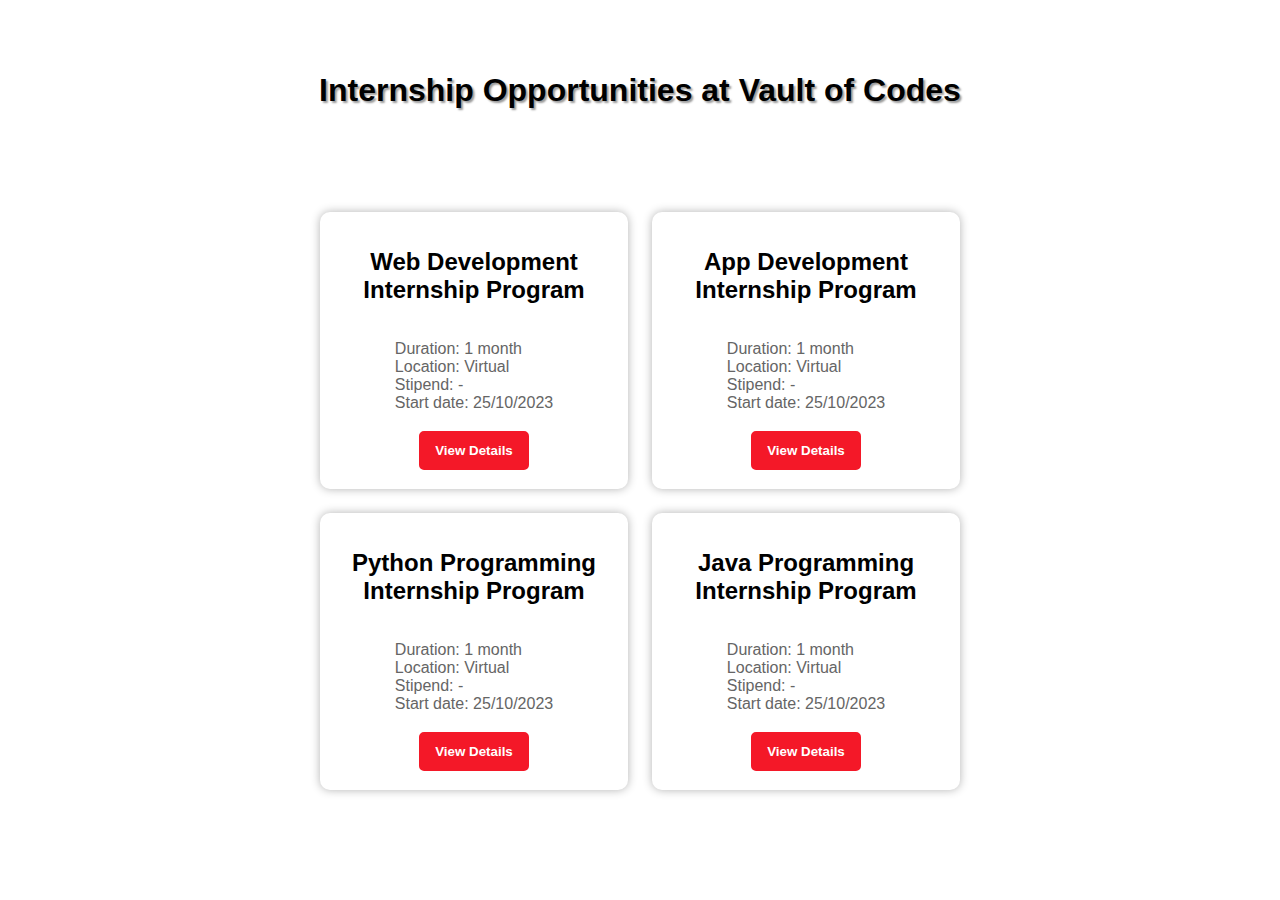
<file: index.html>
<!DOCTYPE html>
<html lang="en">

<head>
    <meta charset="UTF-8">
    <meta name="viewport" content="width=device-width, initial-scale=1.0">
    <title>Internships-VaultofCodes</title>
    <link rel="stylesheet" href="style.css">
</head>

<body>
    <header>
        <h1>Internship Opportunities at Vault of Codes</h1>
    </header>

    <div class="grid">
        <div class="card">
            <div class="program-title">
                <h2>Web Development Internship Program</h2>
            </div>
            <div class="program-info">
                <ul>
                    <li>Duration: 1 month</li>
                    <li>Location: Virtual</li>
                    <li>Stipend: -</li>
                    <li>Start date: 25/10/2023</li>
                </ul>
            </div>
            <div class="program-details">
                <a href="webdev.html" target="_blank">
                    <button class="details-button">View Details</button>
                </a>
            </div>
        </div>
        <div class="card">
            <div class="program-title">
                <h2>App Development Internship Program</h2>
            </div>
            <div class="program-info">
                <ul>
                    <li>Duration: 1 month</li>
                    <li>Location: Virtual</li>
                    <li>Stipend: -</li>
                    <li>Start date: 25/10/2023</li>
                </ul>
            </div>
            <div class="program-details">
                <a href="appdev.html" target="_blank">
                    <button class="details-button">View Details</button>
                </a>
            </div>
        </div>
        <div class="card">
            <div class="program-title">
                <h2>Python Programming Internship Program</h2>
            </div>
            <div class="program-info">
                <ul>
                    <li>Duration: 1 month</li>
                    <li>Location: Virtual</li>
                    <li>Stipend: -</li>
                    <li>Start date: 25/10/2023</li>
                </ul>
            </div>
            <div class="program-details">
                <a href="pythonpro.html" target="_blank">
                    <button class="details-button">View Details</button>
                </a>
            </div>
        </div>
        <div class="card">
            <div class="program-title">
                <h2>Java Programming Internship Program</h2>
            </div>
            <div class="program-info">
                <ul>
                    <li>Duration: 1 month</li>
                    <li>Location: Virtual</li>
                    <li>Stipend: -</li>
                    <li>Start date: 25/10/2023</li>
                </ul>
            </div>
            <div class="program-details">
                <a href="javapro.html" target="_blank">
                    <button class="details-button">View Details</button>
                </a>
            </div>
        </div>
    </div>
</body>

</html>
</file>
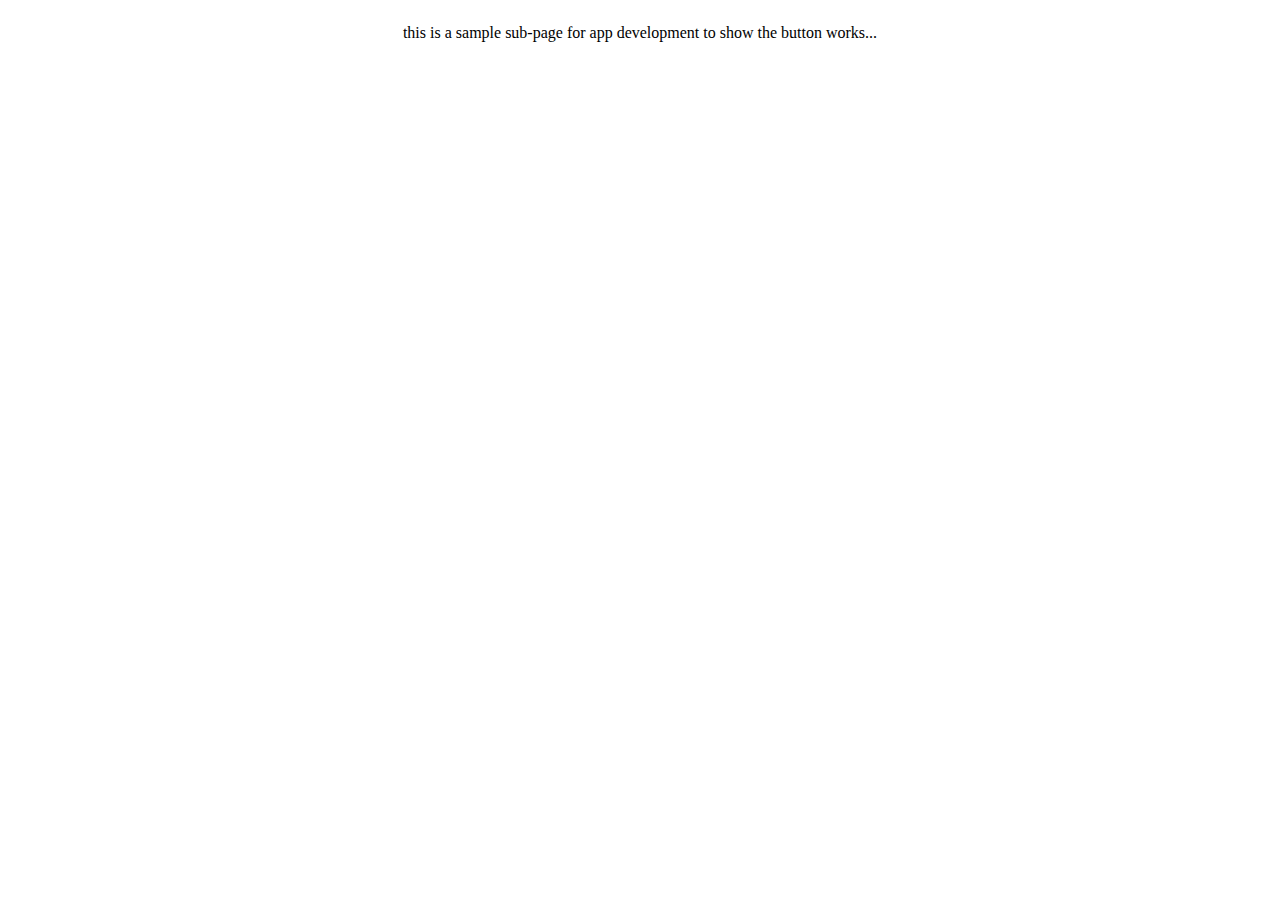
<file: appdev.html>
<!DOCTYPE html>
<html lang="en">
<head>
    <meta charset="UTF-8">
    <meta name="viewport" content="width=device-width, initial-scale=1.0">
    <title>App Development Internship Program</title>
</head>
<body style="display: flex;
justify-content: center;">
    <p>this is a sample sub-page for app development to show the button works...</p> 
</body>
</html>
</file>
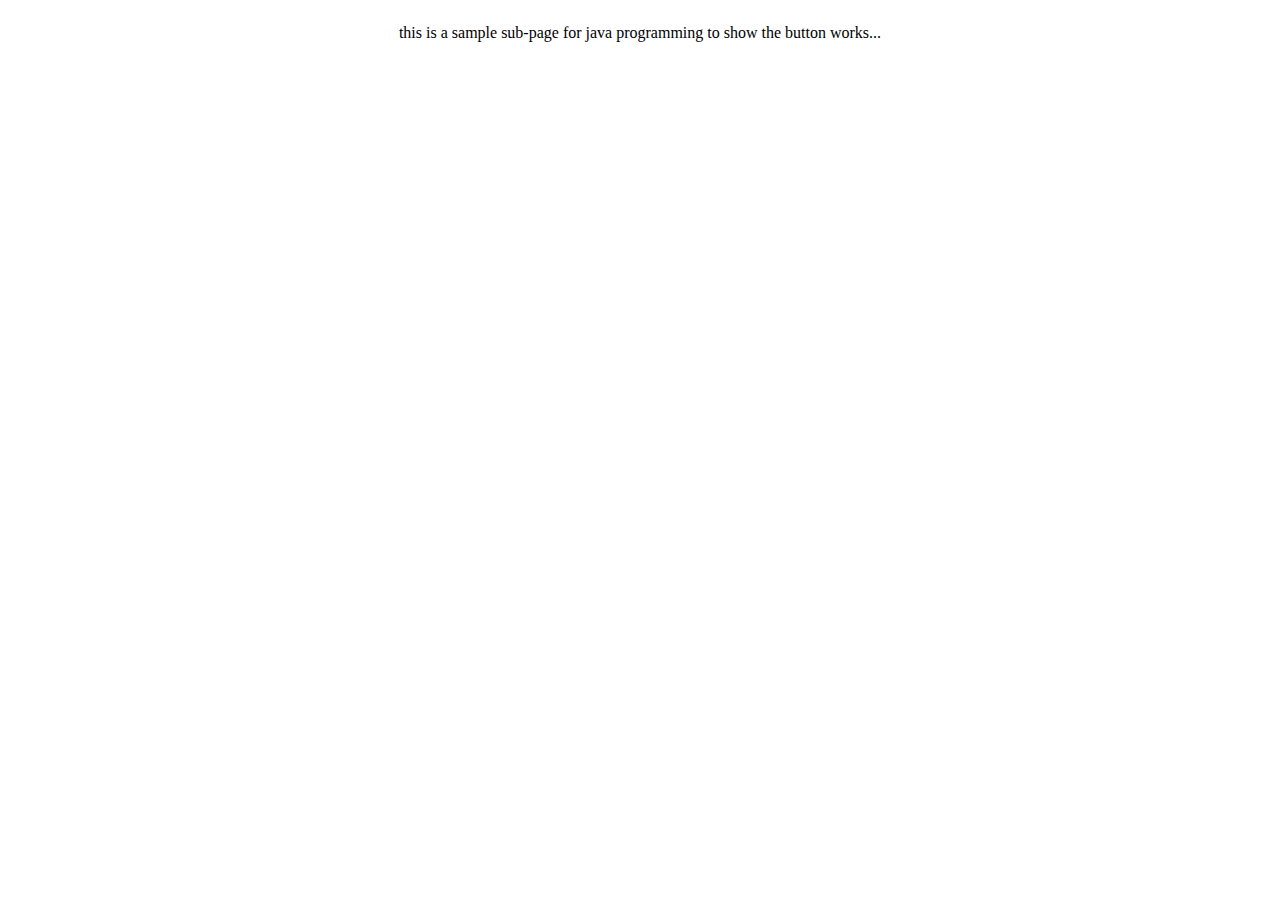
<file: javapro.html>
<!DOCTYPE html>
<html lang="en">
<head>
    <meta charset="UTF-8">
    <meta name="viewport" content="width=device-width, initial-scale=1.0">
    <title>Java Programming Internship Program</title>
</head>
<body style="display: flex;
justify-content: center;">
    <p>this is a sample sub-page for java programming to show the button works...</p>
</body>
</html>
</file>
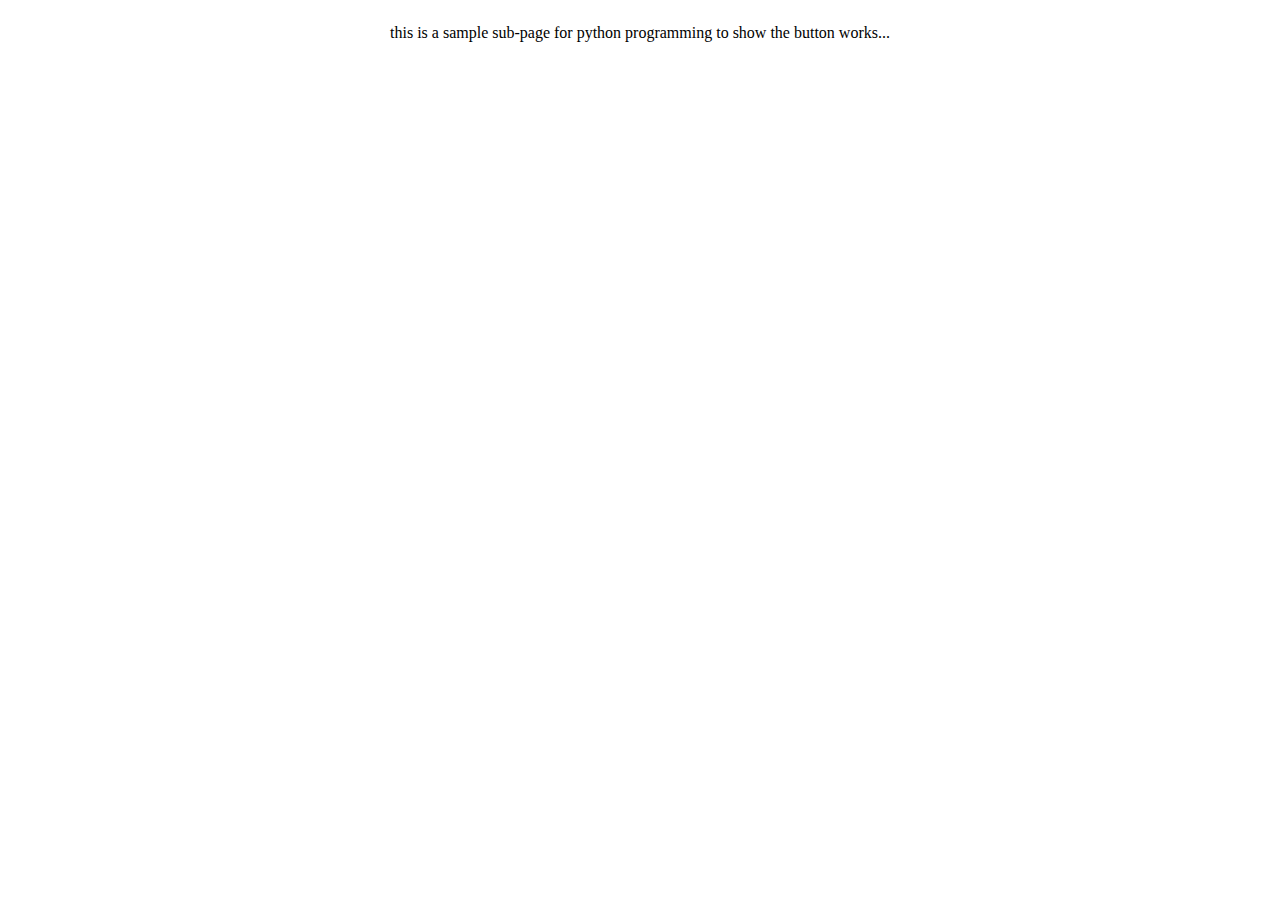
<file: pythonpro.html>
<!DOCTYPE html>
<html lang="en">
<head>
    <meta charset="UTF-8">
    <meta name="viewport" content="width=device-width, initial-scale=1.0">
    <title>Python Programming Internship Program</title>
</head>
<body style="display: flex;
justify-content: center;">
    <p>this is a sample sub-page for python programming to show the button works...</p>  
</body>
</html>
</file>
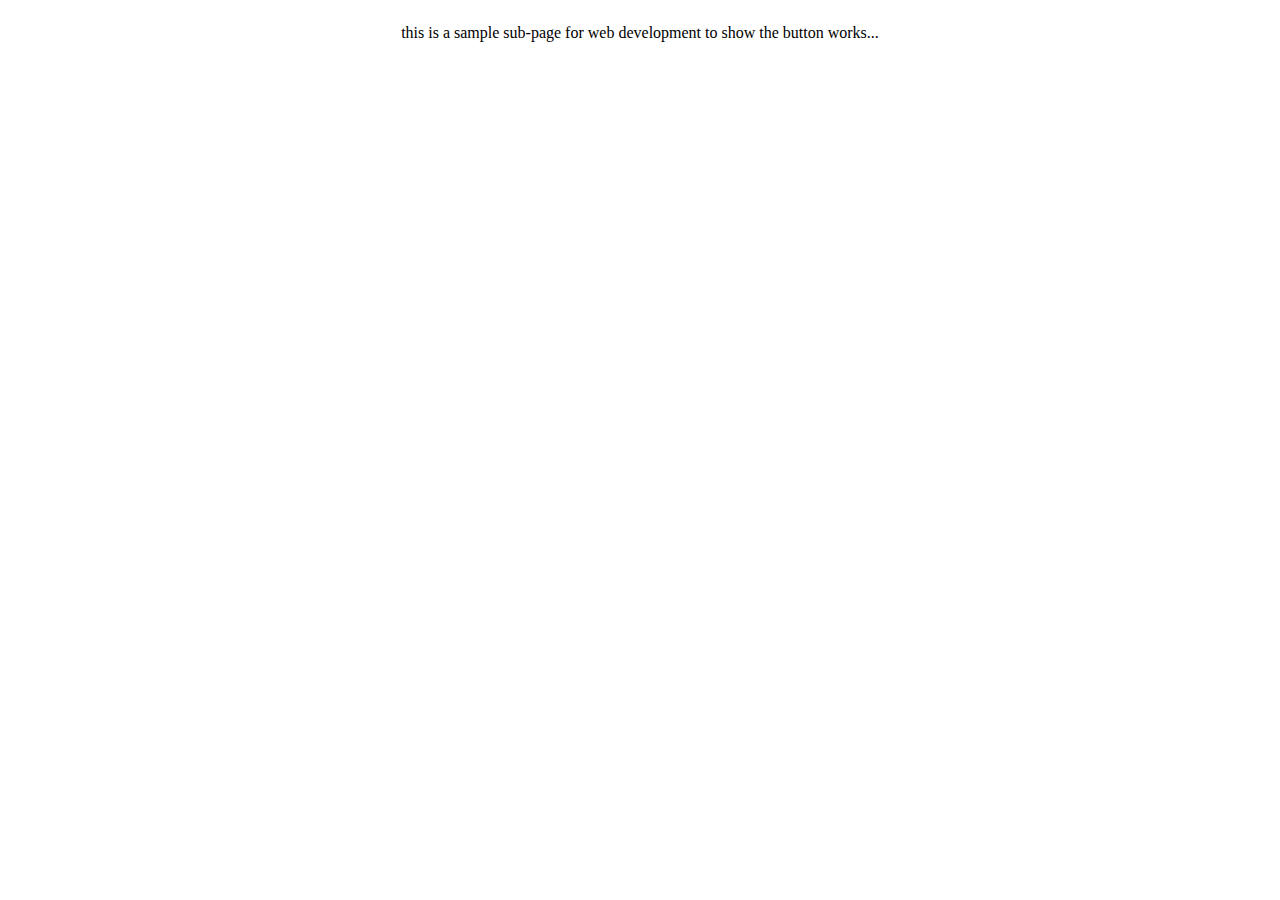
<file: webdev.html>
<!DOCTYPE html>
<html lang="en">
<head>
    <meta charset="UTF-8">
    <meta name="viewport" content="width=device-width, initial-scale=1.0">
    <title>Web Development Internship Program</title>
</head>
<body style="display: flex;
justify-content: center;">
    <p>this is a sample sub-page for web development to show the button works...</p>
</body>
</html>
</file>
<file: style.css>
:root{
    scroll-behavior: smooth;
    font-family:'Segoe UI', Tahoma, Geneva, Verdana, sans-serif;
}
body{
    padding: 0;
    margin: 0;
}

header{
    min-height: 20vh;
    display: flex;
    align-items: center;
    justify-content: center;
    text-align: center;
}

header h1{
    margin: 0 4rem;
    text-shadow: 2px 2px 2px rgba(0, 0, 0, 0.4);
}

.grid{
    max-width: 50%;
    min-width: min-content;
    margin: 0 auto;
    display: grid;
    gap: 1.5rem;
    grid-template-columns: repeat(auto-fit, minmax(300px,1fr));
    padding: 2rem;
}

.card{
    display: flex;
    flex-direction: column;
    align-items: center;
    padding: 1rem;
    border-radius: 10px;
    box-shadow: 0 0 10px rgba(0, 0, 0, 0.3);
    transition: transform 0.5s ease, box-shadow 0.5s ease;
}

.card:hover{
    transform: scale(1.05);
    box-shadow: 0 0 30px rgba(0, 0, 0, 0.2);
}

.program-title{
    text-align: center;
}

.program-info{
    padding: 0 1rem;
}

.program-info ul{
    list-style: none;
    padding-left: 0;
    color: rgb(101, 101, 101);
}

.details-button{
    background-color: rgb(244, 24, 40);
    border: solid;
    color: white;
    font-weight: 700;
    padding: 0.75rem 1rem;
    border-radius: 8px;
    cursor: pointer;
    transition: background-color 0.5s ease, color 0.5s ease, transform 0.5s ease;
}

.details-button:hover{
    background-color: white;
    color: rgb(244, 24, 40);
}

.details-button:active{
    transform: scale(0.9);
}
</file>
